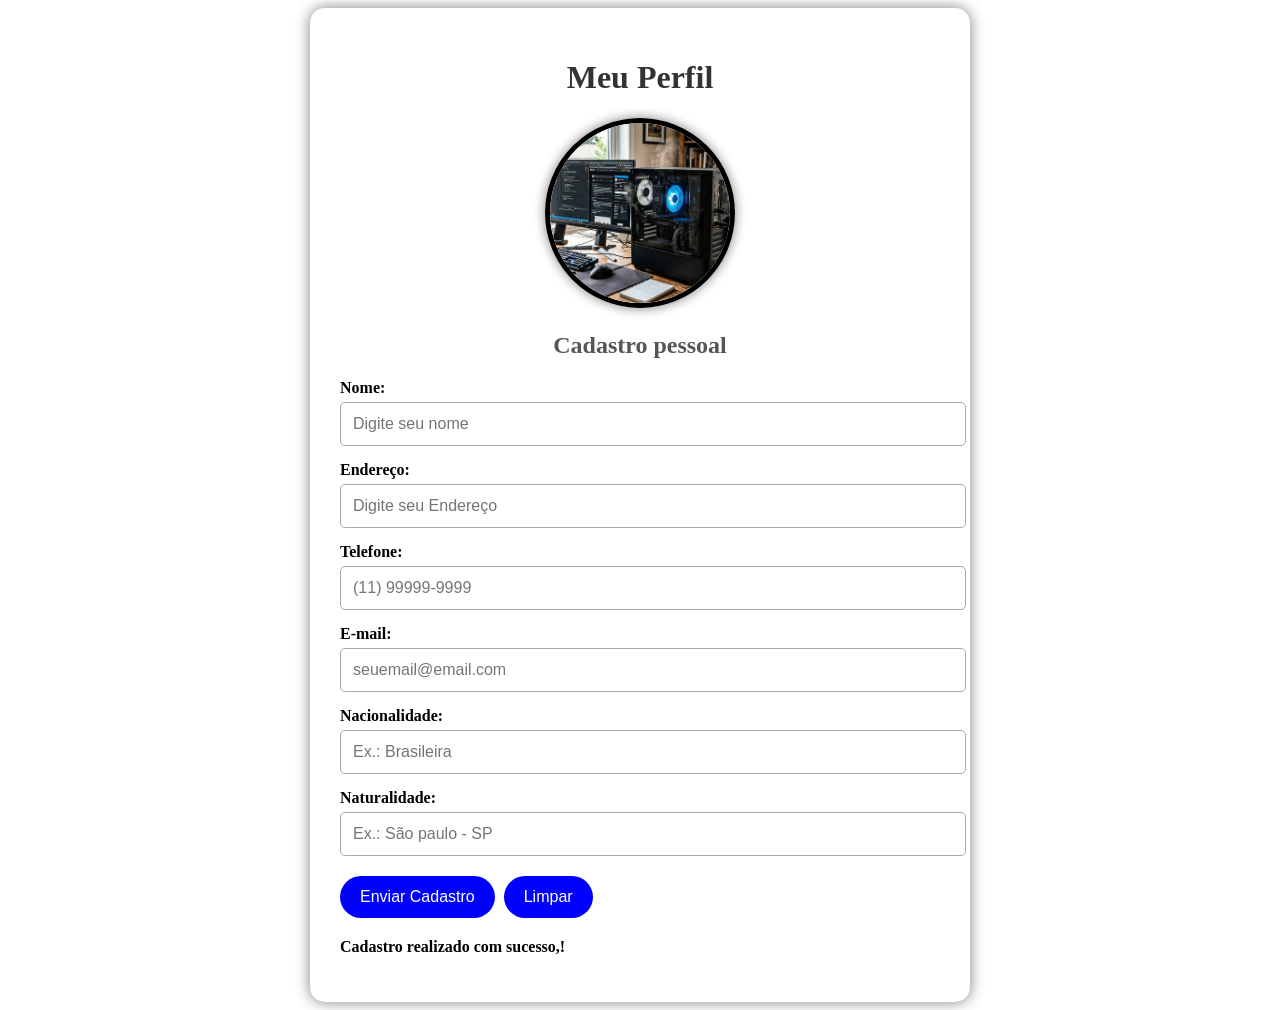
<file: index.html>
<!DOCTYPE html>
<html lang="pt-BR">

<head>

    <meta charset="UTF-8">

    <meta name="viewport" content="width=device-width, initial-scale=1.0">
    
    <title>Minha Pagina</title>

    <link rel="stylesheet" href="style.css">

</head>

<body>

    <div class="container">
        <h1>Meu Perfil</h1>

        <!-- FOTO DO ALUNO -->

        <img src="minhafoto.jpeg" alt="Minha fotografia" class="foto">

        <h2> Cadastro pessoal</h2>

        <form id="formulario">
            
            <label  for="nome">Nome: </label>
            <input type="text" id="nome" name="nome" placeholder="Digite seu nome" required>

            <label for="endereco">Endereço: </label>
            <input type="text" id="endereco" name="endereco" placeholder="Digite seu Endereço" required>

            <label for="telefone">Telefone: </label>
            <input type="tel" id="telefone" name="telefone" placeholder="(11) 99999-9999" required>

            <label for="email">E-mail: </label>
            <input type="email" id="email" name="email" placeholder="seuemail@email.com" required>

            <label for="nacionalidade">Nacionalidade: </label>
            <input type="text" id="nacionalidade" name="nacionalidade" placeholder="Ex.: Brasileira" required>
            
            <label for="naturalidade">Naturalidade: </label>
            <input type="text" id="naturalidade" name="naturalidade" placeholder="Ex.: São paulo - SP" required>

            <button type="submit">

                Enviar Cadastro

            </button>

            <button type="button" onclick="limparFormulario()">

                Limpar

            </button>

            <p id="mensagem"></p>

                            <!-- CSS -->
            <link rel="stylesheet" href="style.css">

                            <!-- JavaScript -->
            <script src="script.js"></script>

        </form>
      </div>
   </body> 

</html>
</file>
<file: style.css>
.container {

    max-width: 600px;
    margin: auto;
    background-color: white;
    padding: 30px;
    border-radius: 15px;
    box-shadow: 0 0 15px gray;
    text-align: center;
}

h1 {

    color: #333;

}

h2 {

    color: #555;
}

.foto{
    width: 180px;
    height: 180px;
    object-fit: cover;
    border-radius: 50%;
    border: 5px solid black;
    box-shadow: 0 0 12px gray;
    transition: transform 0.5s;

}

.foto:hover{

    transform: scale(1.1)

}

form{

    text-align: left;

}

label{

    display: block;
    margin-top: 15px;
    margin-bottom: 5px;
    font-weight: bold;

}

input{

    width:100%;
    padding: 12px;
    border: 1px solid #aaa;
    border-radius: 5px;
    font-size: 16px;

}

input:focus {

    border:2px solid #333;
    outline: none;

}

button {

    padding: 12px 20px;
    margin-top: 20px;
    margin-right: 5px;
    border: none;
    border-radius: 25px;
    background-color: blue;
    color: white;
    font-size: 16px;
    cursor: pointer;
    transition: transform 0.3s;

}

button:hover{

    transform: scale(1.05);

}

#mensagem {

    margin-top: 20px;
    font-weight: bold;

}
</file>
